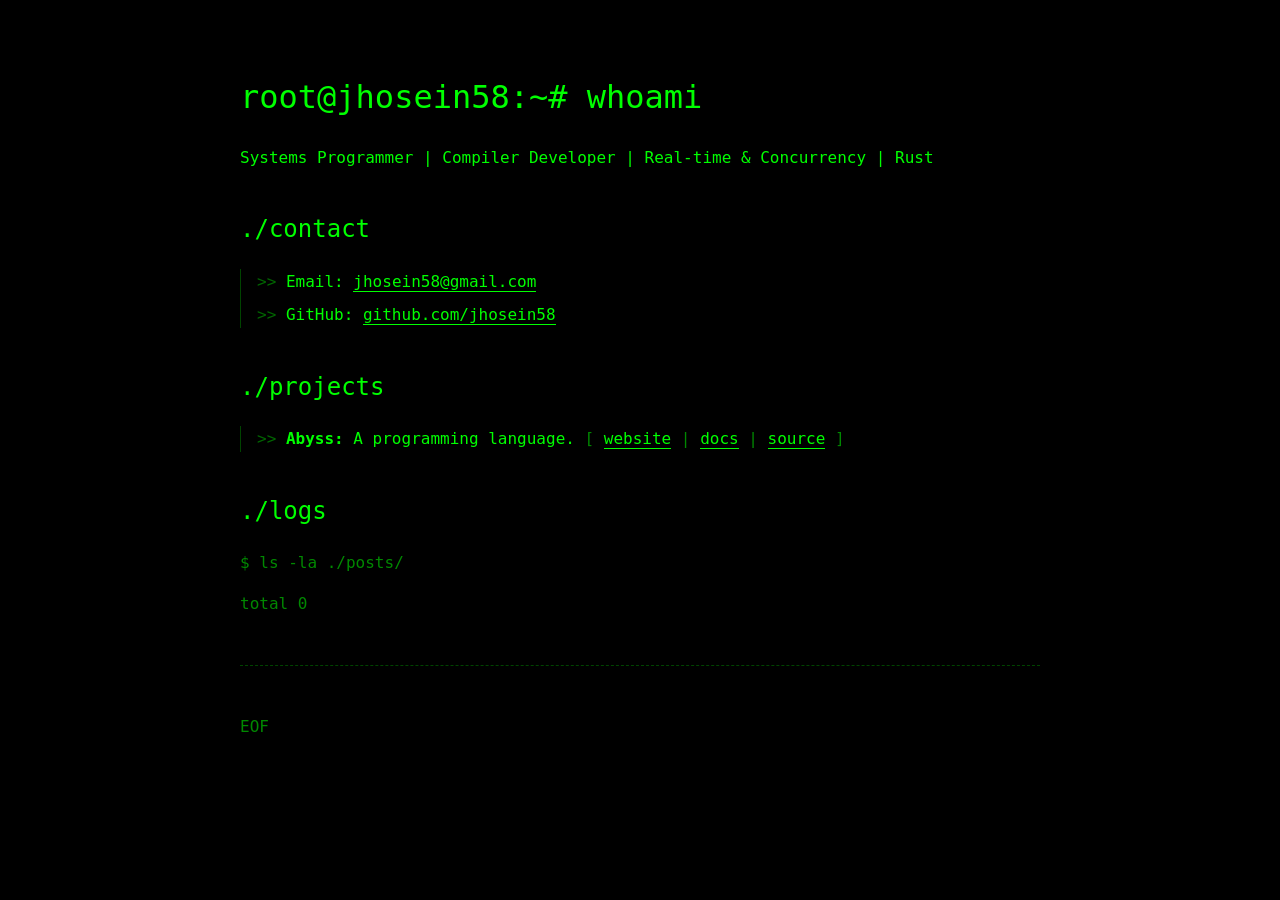
<file: index.html>
<!doctype html>
<html lang="en">
    <head>
        <meta charset="UTF-8" />
        <meta name="viewport" content="width=device-width, initial-scale=1.0" />
        <meta
            name="description"
            content="jhosein58 - Systems Programmer & Compiler Developer"
        />
        <title>jhosein58 | root</title>
        <style>
            body {
                background-color: #000000;
                color: #00ff00;
                font-family:
                    ui-monospace, "Cascadia Code", "Source Code Pro", Menlo,
                    Consolas, monospace;
                line-height: 1.6;
                max-width: 800px;
                margin: 0 auto;
                padding: 2rem 1rem;
            }
            a {
                color: #00ff00;
                text-decoration: none;
                border-bottom: 1px solid #00ff00;
            }
            a:hover {
                background-color: #00ff00;
                color: #000000;
            }
            h1,
            h2 {
                font-weight: normal;
                margin-top: 2.5rem;
            }
            h1::before {
                content: "root@jhosein58:~# ";
            }
            h2::before {
                content: "./";
            }
            ul {
                list-style-type: none;
                padding-left: 1rem;
                border-left: 1px solid #004400;
            }
            li {
                margin-bottom: 0.5rem;
            }
            li::before {
                content: ">> ";
                color: #006600;
            }
            hr {
                border: none;
                border-top: 1px dashed #004400;
                margin: 3rem 0;
            }
            .dim {
                color: #008800;
            }
        </style>
    </head>
    <body>
        <header>
            <h1>whoami</h1>
            <p>
                Systems Programmer | Compiler Developer | Real-time &
                Concurrency | Rust
            </p>
        </header>

        <main>
            <section id="contact">
                <h2>contact</h2>
                <ul>
                    <li>
                        Email:
                        <a href="mailto:jhosein58@gmail.com"
                            >jhosein58@gmail.com</a
                        >
                    </li>
                    <li>
                        GitHub:
                        <a href="https://github.com/jhosein58"
                            >github.com/jhosein58</a
                        >
                    </li>
                </ul>
            </section>

            <section id="projects">
                <h2>projects</h2>
                <ul>
                    <li>
                        <strong>Abyss:</strong> A programming language.
                        <span class="dim"
                            >[
                            <a href="/abyss">website</a>
                            |
                            <a href="/abyss/docs/">docs</a>
                            |
                            <a href="https://github.com/jhosein58/abyss"
                                >source</a
                            >
                            ]</span
                        >
                    </li>
                </ul>
            </section>

            <section id="logs">
                <h2>logs</h2>
                <p class="dim">$ ls -la ./posts/</p>
                <p class="dim">total 0</p>
            </section>
        </main>

        <footer>
            <hr />
            <p class="dim">EOF</p>
        </footer>
    </body>
</html>
</file>
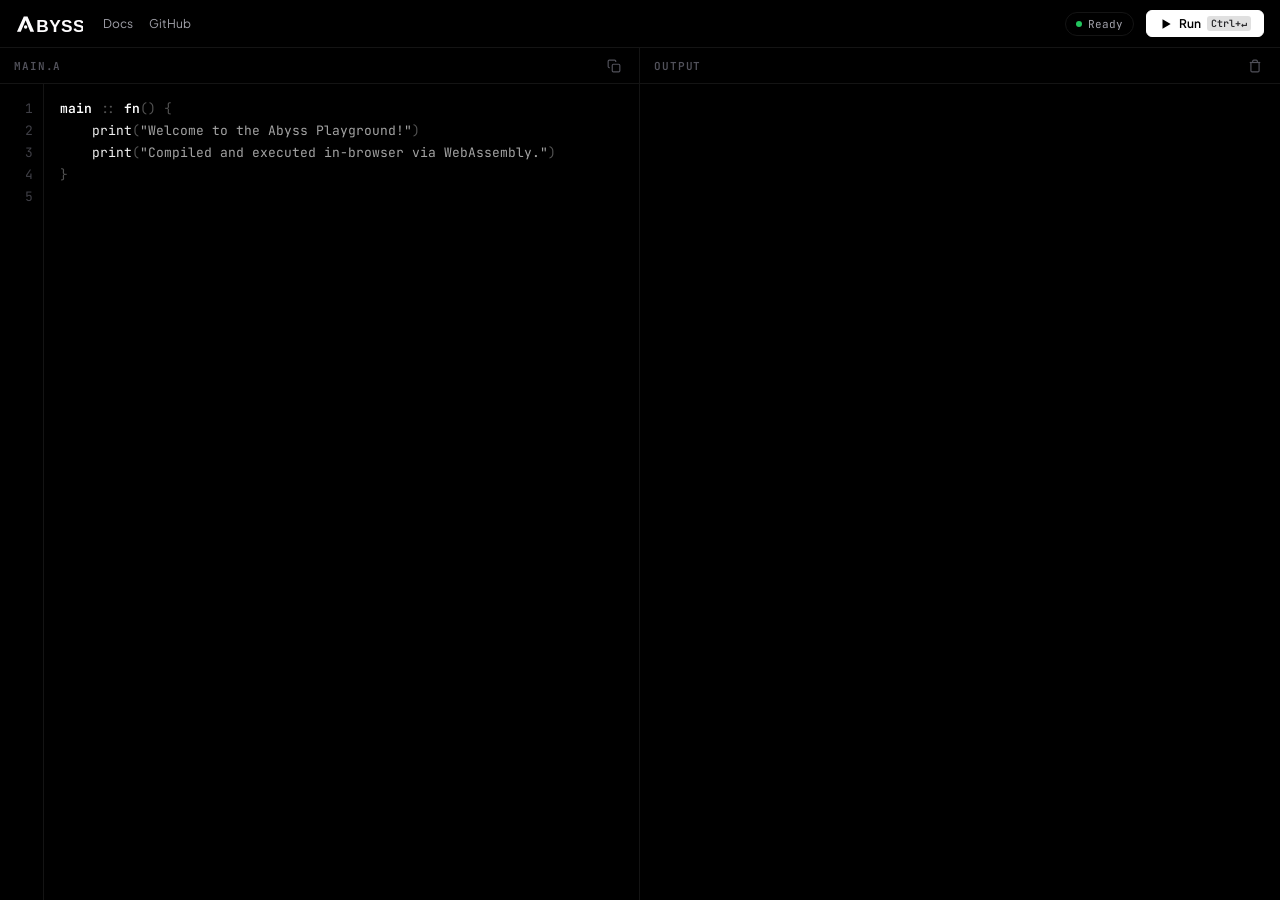
<file: abyss/playground/index.html>
<!DOCTYPE html>
<html lang="en">
<head>
    <meta charset="UTF-8">
    <meta name="viewport" content="width=device-width, initial-scale=1.0">
    <title>Abyss &bull; Playground</title>
    <link rel="stylesheet" href="style.css?v=0.24.1">
    <link rel="preconnect" href="https://fonts.googleapis.com">
    <link rel="preconnect" href="https://fonts.gstatic.com" crossorigin>
    <link href="https://fonts.googleapis.com/css2?family=JetBrains+Mono:wght@300;400;500;600;700&family=Plus+Jakarta+Sans:wght@400;500;600;700;800&display=swap" rel="stylesheet">
    <link rel="icon" type="image/svg+xml" href="data:image/svg+xml,%3Csvg xmlns='http://www.w3.org/2000/svg' viewBox='0 0 1254 1254'%3E%3Cpolygon points='564.2,313.5 692.1,313.5 975.0,939.5 854.0,939.5 627.9,436.3 392.2,939.5 270.6,939.5' fill='%23FFFFFF'/%3E%3Ccircle cx='626.3' cy='705.1' r='67.5' fill='%23FFFFFF'/%3E%3C/svg%3E" />
</head>
<body>
    <div class="app-container">
        <header class="app-header">
            <div class="header-left">
                <a href="/abyss" class="brand-link" aria-label="Abyss Home">
                    <svg class="brand-logo" viewBox="230 250 2750 740">
                        <defs>
                            <filter id="soft-shadow" x="-10%" y="-10%" width="120%" height="120%">
                                <feDropShadow dx="0" dy="1" stdDeviation="3.5" flood-color="#000000" flood-opacity="0.16" />
                            </filter>
                            <style>
                                .abyss-glyph, .abyss-text {
                                    fill: #05070a;
                                }
                                .abyss-text {
                                    font-family: 'Roboto', -apple-system, BlinkMacSystemFont, 'Segoe UI', sans-serif;
                                    font-size: 710px;
                                    font-weight: 900;
                                    letter-spacing: 20px;
                                }
                                @media (prefers-color-scheme: dark) {
                                    .abyss-glyph, .abyss-text {
                                        fill: #FDFCFD;
                                    }
                                }
                            </style>
                        </defs>
                        <g filter="url(#soft-shadow)">
                            <g class="abyss-glyph">
                                <polygon points="550.0,313.5 702.0,313.5 975.0,939.5 820.0,939.5 626.0,468.0 425.0,939.5 270.0,939.5" />
                                <circle cx="626.0" cy="745.0" r="70.0" />
                            </g>
                            <text x="1060" y="939.5" class="abyss-text">BYSS</text>
                        </g>
                    </svg>
                </a>
                <nav class="header-nav">
                    <a href="/abyss/docs/">Docs</a>
                    <a href="https://github.com/jhosein58/abyss" target="_blank" rel="noopener">GitHub</a>
                </nav>
            </div>
            <div class="header-right">
                <div id="status-pill" class="status-pill loading">
                    <span class="status-dot"></span>
                    <span id="status-text">Loading Wasm</span>
                </div>
                <button id="run-btn" class="btn" title="Run (Ctrl+Enter)">
                    <svg viewBox="0 0 24 24" width="14" height="14" fill="currentColor">
                        <polygon points="6 4 20 12 6 20 6 4"></polygon>
                    </svg>
                    <span>Run</span>
                    <kbd class="kbd-shortcut">Ctrl+↵</kbd>
                </button>
            </div>
        </header>

        <main class="workspace">
            <section class="panel editor-panel">
                <div class="panel-header">
                    <span class="panel-title">main.a</span>
                    <div class="panel-actions">
                        <button id="copy-btn" class="icon-btn" title="Copy code">
                            <svg viewBox="0 0 24 24" width="14" height="14" stroke="currentColor" stroke-width="2" fill="none">
                                <rect x="9" y="9" width="13" height="13" rx="2" ry="2"></rect>
                                <path d="M5 15H4a2 2 0 0 1-2-2V4a2 2 0 0 1 2-2h9a2 2 0 0 1 2 2v1"></path>
                            </svg>
                        </button>
                    </div>
                </div>
                <div class="editor-wrapper">
                    <div id="line-numbers" class="line-numbers"></div>
                    <div class="editor-stage">
                        <pre id="editor-highlight" aria-hidden="true"><code id="editor-code"></code></pre>
                        <textarea id="code-editor" spellcheck="false" autocomplete="off" autocapitalize="off"></textarea>
                    </div>
                </div>
            </section>

            <section class="panel terminal-panel">
                <div class="panel-header">
                    <span class="panel-title">Output</span>
                    <div class="panel-actions">
                        <span id="exec-time" class="exec-time"></span>
                        <button id="clear-btn" class="icon-btn" title="Clear console">
                            <svg viewBox="0 0 24 24" width="14" height="14" stroke="currentColor" stroke-width="2" fill="none">
                                <polyline points="3 6 5 6 21 6"></polyline>
                                <path d="M19 6v14a2 2 0 0 1-2 2H7a2 2 0 0 1-2-2V6m3 0V4a2 2 0 0 1 2-2h4a2 2 0 0 1 2 2v2"></path>
                            </svg>
                        </button>
                    </div>
                </div>
                <div id="terminal" class="terminal-body">
                    <pre id="output"></pre>
                </div>
            </section>
        </main>
    </div>
    <script src="../syntax.js?v=0.24.1"></script>
    <script src="../env.js?v=0.25.0"></script>
    <script src="app.js?v=0.25.0"></script>
</body>
</html>
</file>
<file: abyss/playground/style.css>
:root {
    --bg-base: #000000;
    --bg-surface: #000000;
    --border-subtle: #141414;
    --border-focus: #262626;
    --text-primary: #f4f4f5;
    --text-secondary: #a1a1aa;
    --text-muted: #52525b;
    --font-sans: 'Plus Jakarta Sans', -apple-system, BlinkMacSystemFont, 'Segoe UI', Roboto, sans-serif;
    --font-mono: 'JetBrains Mono', Consolas, Menlo, Monaco, monospace;
}

* {
    box-sizing: border-box;
    margin: 0;
    padding: 0;
}

html, body {
    height: 100%;
    width: 100%;
    overflow: hidden;
    background-color: #000000;
    color: var(--text-primary);
    font-family: var(--font-sans);
    -webkit-font-smoothing: antialiased;
}

.app-container {
    display: flex;
    flex-direction: column;
    height: 100vh;
    height: 100dvh;
    width: 100vw;
    background: #000000;
}

.app-header {
    height: 48px;
    background: #000000;
    border-bottom: 1px solid var(--border-subtle);
    display: flex;
    align-items: center;
    justify-content: space-between;
    padding: 0 16px;
    flex-shrink: 0;
    z-index: 10;
}

.header-left {
    display: flex;
    align-items: center;
    gap: 20px;
}

.brand-link {
    display: flex;
    align-items: center;
    text-decoration: none;
    color: #ffffff;
}

.brand-logo {
    height: 18px;
    width: auto;
    display: block;
}

.brand-logo .abyss-glyph,
.brand-logo .abyss-text {
    fill: #FDFCFD;
}

.header-nav {
    display: flex;
    align-items: center;
    gap: 16px;
}

.header-nav a {
    font-size: 12px;
    color: var(--text-secondary);
    text-decoration: none;
    transition: color 0.15s ease;
}

.header-nav a:hover {
    color: #ffffff;
}

.header-right {
    display: flex;
    align-items: center;
    gap: 12px;
}

.status-pill {
    display: flex;
    align-items: center;
    gap: 6px;
    padding: 4px 10px;
    border-radius: 9999px;
    font-size: 11px;
    font-family: var(--font-mono);
    color: var(--text-secondary);
    background: #000000;
    border: 1px solid var(--border-subtle);
}

.status-dot {
    width: 6px;
    height: 6px;
    border-radius: 50%;
    background: #52525b;
}

.status-pill.loading .status-dot {
    background: #eab308;
}

.status-pill.ready .status-dot {
    background: #22c55e;
}

.status-pill.running .status-dot {
    background: #ffffff;
    animation: pulse 1s infinite ease-in-out;
}

.status-pill.error .status-dot {
    background: #ef4444;
}

@keyframes pulse {
    0%, 100% { opacity: 1; }
    50% { opacity: 0.3; }
}

.btn {
    display: inline-flex;
    align-items: center;
    gap: 6px;
    padding: 5px 12px;
    border-radius: 6px;
    font-size: 12px;
    font-weight: 600;
    font-family: var(--font-sans);
    cursor: pointer;
    outline: none;
    border: 1px solid #ffffff;
    background: #ffffff;
    color: #000000;
    transition: background 0.15s ease, opacity 0.15s ease;
}

.btn:hover:not(:disabled) {
    background: #e4e4e7;
    border-color: #e4e4e7;
}

.btn:disabled {
    opacity: 0.35;
    cursor: not-allowed;
}

.kbd-shortcut {
    font-size: 10px;
    font-family: var(--font-mono);
    background: rgba(0, 0, 0, 0.12);
    padding: 1px 4px;
    border-radius: 3px;
    color: #27272a;
}

.workspace {
    flex: 1;
    display: grid;
    grid-template-columns: 1fr 1fr;
    overflow: hidden;
    background: #000000;
}

.panel {
    display: flex;
    flex-direction: column;
    height: 100%;
    overflow: hidden;
    background: #000000;
}

.editor-panel {
    border-right: 1px solid var(--border-subtle);
}

.panel-header {
    height: 36px;
    background: #000000;
    border-bottom: 1px solid var(--border-subtle);
    display: flex;
    align-items: center;
    justify-content: space-between;
    padding: 0 14px;
    flex-shrink: 0;
}


.panel-title {
    font-size: 11px;
    font-weight: 600;
    letter-spacing: 0.08em;
    text-transform: uppercase;
    color: var(--text-muted);
    font-family: var(--font-mono);
}

.panel-actions {
    display: flex;
    align-items: center;
    gap: 6px;
}

.icon-btn {
    background: transparent;
    border: none;
    color: var(--text-muted);
    padding: 4px;
    border-radius: 4px;
    cursor: pointer;
    display: flex;
    align-items: center;
    justify-content: center;
    transition: color 0.15s ease;
}

.icon-btn:hover {
    color: #ffffff;
}

.editor-wrapper {
    flex: 1;
    display: flex;
    overflow: hidden;
    position: relative;
    background: #000000;
}

.editor-stage {
    flex: 1;
    position: relative;
    height: 100%;
    overflow: hidden;
}

.line-numbers {
    width: 44px;
    min-width: 44px;
    padding: 14px 10px 14px 0;
    background: #000000;
    color: #3f3f46;
    font-family: var(--font-mono);
    font-size: 13px;
    line-height: 22px;
    white-space: pre;
    text-align: right;
    user-select: none;
    border-right: 1px solid var(--border-subtle);
    overflow: hidden;
    flex-shrink: 0;
    box-sizing: border-box;
}

#editor-highlight,
#code-editor {
    position: absolute;
    top: 0;
    left: 0;
    width: 100%;
    height: 100%;
    padding: 14px 16px;
    margin: 0;
    border: none;
    outline: none;
    font-family: var(--font-mono);
    font-size: 13px;
    line-height: 22px;
    tab-size: 4;
    white-space: pre;
    word-wrap: normal;
    box-sizing: border-box;
    letter-spacing: normal;
}

#editor-highlight {
    pointer-events: none;
    overflow: hidden;
    background: transparent;
    z-index: 1;
}

#editor-highlight code {
    display: block;
    font-family: inherit;
    font-size: inherit;
    line-height: inherit;
    white-space: pre;
    tab-size: 4;
}

#code-editor {
    background: transparent;
    color: transparent;
    caret-color: #ffffff;
    resize: none;
    overflow: auto;
    z-index: 2;
}

#code-editor::selection {
    background: rgba(255, 255, 255, 0.18);
    color: transparent;
}

.exec-time {
    font-size: 11px;
    font-family: var(--font-mono);
    color: var(--text-secondary);
    display: none;
}

.terminal-body {
    flex: 1;
    padding: 14px 16px;
    overflow: auto;
    font-family: var(--font-mono);
    font-size: 13px;
    line-height: 22px;
    background: #000000;
}

#output {
    white-space: pre-wrap;
    word-break: break-all;
    color: #e4e4e7;
    font-family: inherit;
}

.ansi-black { color: #52525b; }
.ansi-red { color: #f87171; }
.ansi-green { color: #4ade80; }
.ansi-yellow { color: #facc15; }
.ansi-blue { color: #93c5fd; }
.ansi-magenta { color: #e879f9; }
.ansi-cyan { color: #38bdf8; }
.ansi-white { color: #f4f4f5; }
.ansi-bold { font-weight: 700; }

::-webkit-scrollbar {
    width: 6px;
    height: 6px;
}

::-webkit-scrollbar-track {
    background: transparent;
}

::-webkit-scrollbar-thumb {
    background: #1c1c1c;
    border-radius: 3px;
}

::-webkit-scrollbar-thumb:hover {
    background: #2a2a2a;
}

@media (max-width: 850px) {
    .workspace {
        grid-template-columns: 1fr;
        grid-template-rows: 1fr 1fr;
    }
    .editor-panel {
        border-right: none;
        border-bottom: 1px solid var(--border-subtle);
    }
}
</file>
